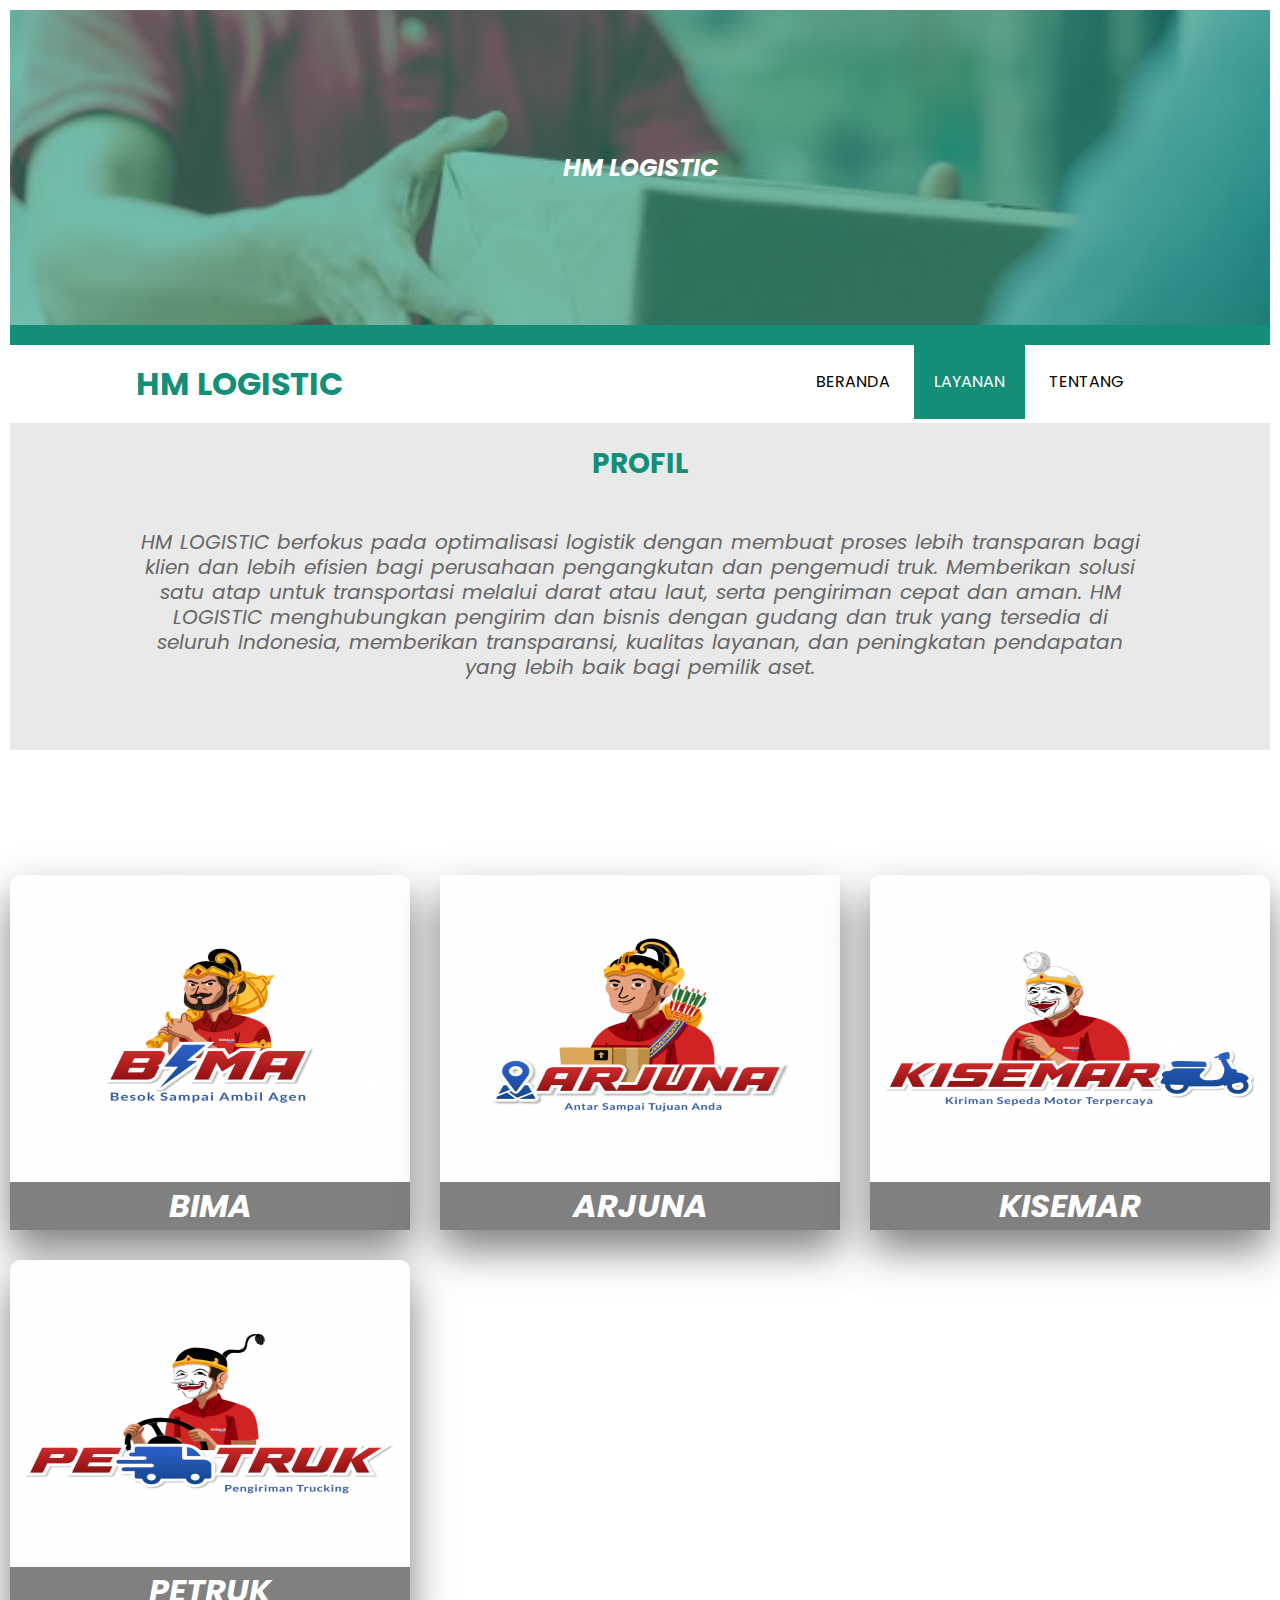
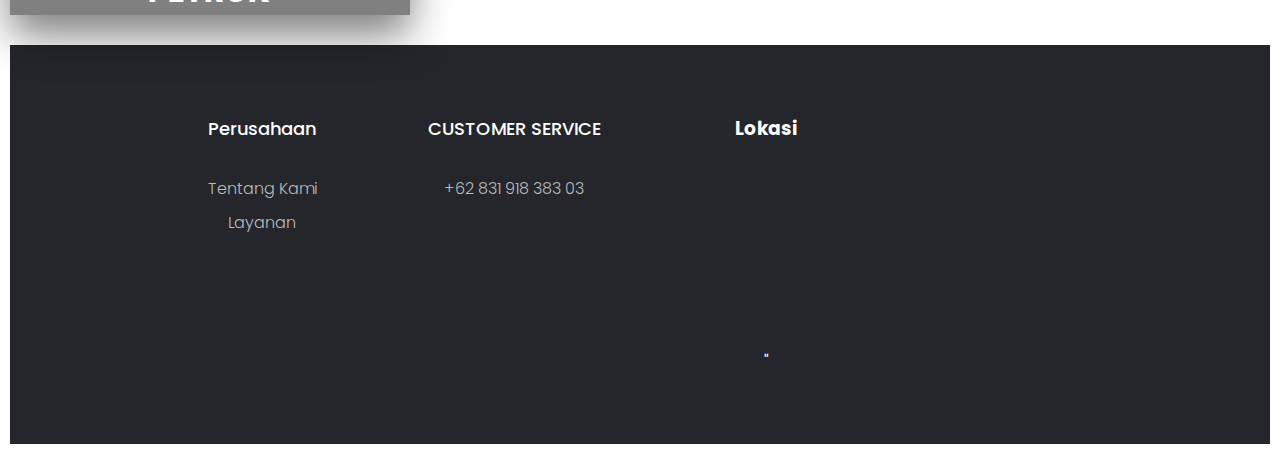
<file: index.html>
<!DOCTYPE html>
<html>
<head>
    <meta charset="utf-8">
    <meta name="viewport" content="width=device-width, initial-scale=1">
	<title>HM LOGISTIC</title>
    <link rel="stylesheet" type="text/css" href="css/style.css">
	<link rel="stylesheet" type="text/css" href="https://cdnjs.cloudflare.com/ajax/libs/font-awesome/5.13.0/css/all.min.css">
	<script src="https://code.jquery.com/jquery-3.5.1.min.js" integrity="sha256-9/aliU8dGd2tb6OSsuzixeV4y/faTqgFtohetphbbj0=" crossorigin="anonymous"></script>
</head>
<body>

    <!-- banner -->
	<section class="banner">
		<h2>HM LOGISTIC</h2>
    </section>

    <!-- loader -->
	<div class="bg-loader">
		<div class="loader"></div>
	</div>

	<!-- header -->
	<div class="medsos">
		<div class="container">
			<ul>
			</ul>
		</div>
	</div>
	<header>
		<div class="container">
			<h1><a href="index.html">HM LOGISTIC</a></h1>
			<ul>
				<li><a href="main.html">BERANDA</a></li>
				<li class="active"><a href="index.html">LAYANAN</a></li>
				<li><a href="about.html">TENTANG</a></li>
			</ul>
		</div>
	</header>

	<!-- about -->
	<section class="about">
		<div class="container">
			<h3>PROFIL</h3>
			<p>HM LOGISTIC berfokus pada optimalisasi logistik dengan membuat proses lebih transparan bagi klien dan lebih efisien bagi perusahaan pengangkutan dan pengemudi truk. 
				Memberikan solusi satu atap untuk transportasi melalui darat atau laut, serta pengiriman cepat dan aman.

			HM LOGISTIC menghubungkan pengirim dan bisnis dengan gudang dan truk yang tersedia di seluruh Indonesia, memberikan transparansi, kualitas layanan, dan peningkatan pendapatan yang lebih baik bagi pemilik aset.
            </p>
		</div>
	</section>

	<!-- layanan -->
	<div class ="top" id="layanan"><span>LAYANAN</span></div>
    <div class="wrap">
         
        <div class="box">         
            <img src ="bima.png">
            <div class="text">
			<a href="bima.html"><h1>BIMA</h1></a>
            </div>
        </div>
         
        <div class="box">
			<img src ="arjuna.png">
            <div class="text">
            <a href="arjuna.html"><h1>ARJUNA</h1></a>
            </div>
        </div>
         
        <div class="box">            
            <img src ="kisemar.png">
            <div class="text">
            	<a href="kisemar.html"><h1>KISEMAR</h1></a>
            </div>
        </div>

		<div class="box">            
            <img src ="petruk.png">
            <div class="text">
            	<a href="petruk.html"><h1>PETRUK</h1></a>
            </div>
        </div>
    </div>

	<!-- footer -->
		<footer class="footer">
			<div class="container">
				<div class="row">
					<div class="footer-col">
						<h4>Perusahaan</h4>
						<ul>
							<li><a href="about.html">Tentang Kami</a></li>
				
							<li><a href="index.html">Layanan</a></li>
						</ul>
					</div>
					<div class="footer-col">
						<h4>CUSTOMER SERVICE</h4>
						<ul>
							<li><a>+62 831 918 383 03</a></li>
						</ul>
					</div>
					<div class="footer-col">
						<h3>Lokasi</h3>
						<iframe src="https://www.google.com/maps/embed?pb=!1m14!1m12!1m3!1d415.35706232896547!2d112.67402240031392!3d-7.940458338225905!2m3!1f0!2f0!3f0!3m2!1i1024!2i768!4f13.1!5e0!3m2!1sid!2sid!4v1674738588515!5m2!1sid!2sid" width="270" height="200" style="border:0;" allowfullscreen="" loading="lazy" referrerpolicy="no-referrer-when-downgrade"></iframe>"
					</div>
					</div>
				</div>
			</div>
	   </footer>
	<!-- transition -->
	<head>   
		<style>
			body {
				animation: fadeInAnimation ease 3s;
				animation-iteration-count: 1;
				animation-fill-mode: forwards;
			}
			@keyframes fadeInAnimation {
				0% {
					opacity: 0;
				}
				100% {
					opacity: 1;
				}
			}
		</style>
	</head>

	<script type="text/javascript">
		$(document).ready(function(){
			$(".bg-loader").hide();
		})
	</script>
</body>
</html>
</file>
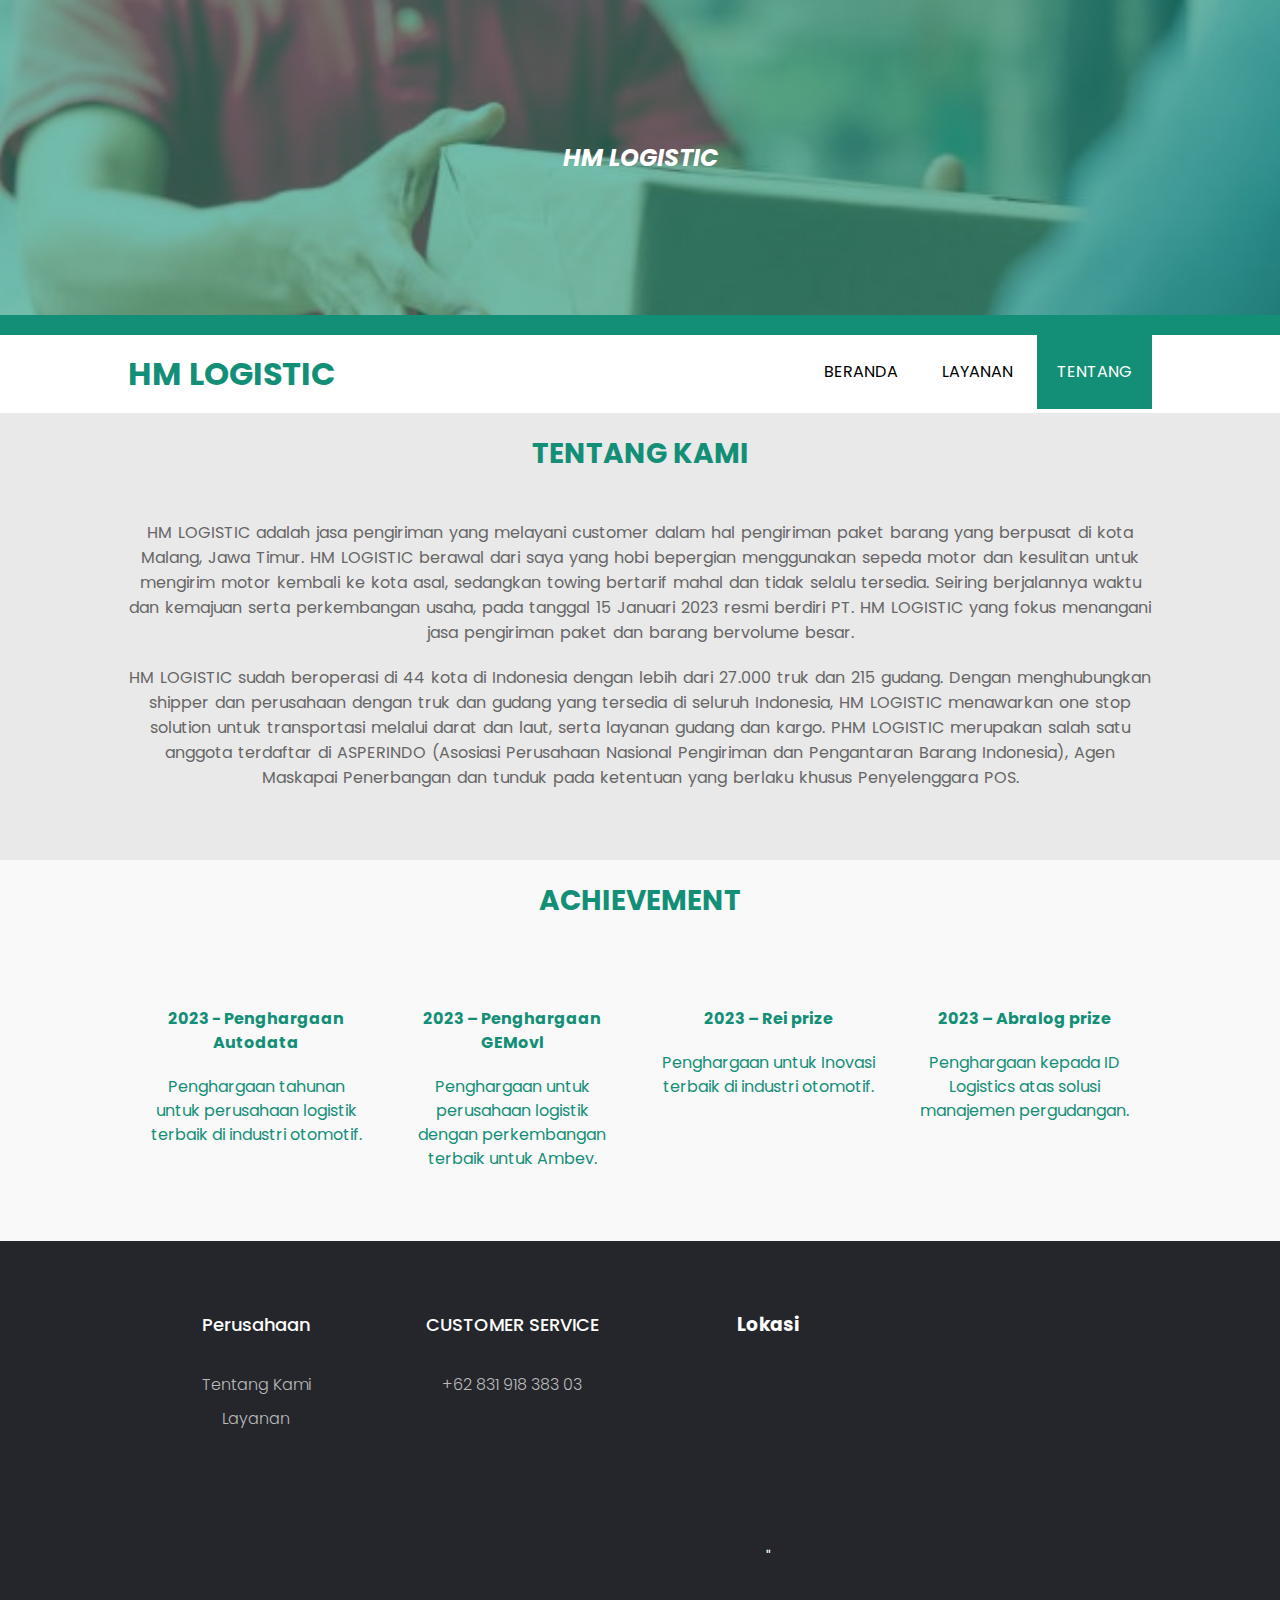
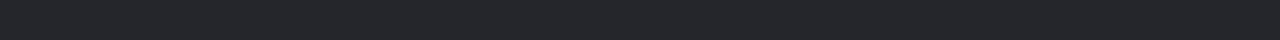
<file: about.html>
<!DOCTYPE html>
<html>
<head>
    <meta charset="utf-8">
    <meta name="viewport" content="width=device-width, initial-scale=1">
	<title>HM LOGISTIC</title>
    <link rel="stylesheet" type="text/css" href="css/about.css">
	<link rel="stylesheet" type="text/css" href="https://cdnjs.cloudflare.com/ajax/libs/font-awesome/5.13.0/css/all.min.css">
	<script src="https://code.jquery.com/jquery-3.5.1.min.js" integrity="sha256-9/aliU8dGd2tb6OSsuzixeV4y/faTqgFtohetphbbj0=" crossorigin="anonymous"></script>
</head>
<body>

    <!-- banner -->
	<section class="banner">
		<h2>HM LOGISTIC</h2>
    </section>

    <!-- loader -->
	<div class="bg-loader">
		<div class="loader"></div>
	</div>

	<!-- header -->
	<div class="medsos">
		<div class="container">
			<ul>
			</ul>
		</div>
	</div>
	<header>
		<div class="container">
			<h1><a href="main.html">HM LOGISTIC</a></h1>
			<ul>
				<li><a href="main.html">BERANDA</a></li>
				<li><a href="index.html">LAYANAN</a></li>
				<li class="active"><a href="about.html">TENTANG</a></li>
			</ul>
		</div>
	</header>

	<!-- about -->
	<section class="about">
		<div class="container">
			<h3>TENTANG KAMI</h3>
			<p>HM LOGISTIC adalah jasa pengiriman yang melayani customer dalam hal pengiriman paket barang yang berpusat di kota Malang, Jawa Timur. 
				HM LOGISTIC berawal dari saya yang hobi bepergian menggunakan sepeda motor dan kesulitan untuk mengirim motor kembali ke kota asal, sedangkan towing bertarif mahal dan tidak selalu tersedia.
				Seiring berjalannya waktu dan kemajuan serta perkembangan usaha, pada tanggal 15 Januari 2023 resmi berdiri PT. HM LOGISTIC yang fokus menangani jasa pengiriman paket dan barang bervolume besar.
			</p>
				<p>HM LOGISTIC sudah beroperasi di 44 kota di Indonesia dengan lebih dari 27.000 truk dan 215 gudang. 
				Dengan menghubungkan shipper dan perusahaan dengan truk dan gudang yang tersedia di seluruh Indonesia, 
				HM LOGISTIC menawarkan one stop solution untuk transportasi melalui darat dan laut, serta layanan gudang dan kargo.
				PHM LOGISTIC merupakan salah satu anggota terdaftar di ASPERINDO (Asosiasi Perusahaan Nasional Pengiriman dan Pengantaran Barang Indonesia), 
				Agen Maskapai Penerbangan dan tunduk pada ketentuan yang berlaku khusus Penyelenggara POS.</p>
				
		</div>
	</section>


	<!-- service -->
	<section class="service">
		<div class="container">
			<h3>ACHIEVEMENT</h3>
			<div class="box">
				<div class="col-4">
					<h4>2023 - Penghargaan Autodata</h4>
					<P>Penghargaan tahunan untuk perusahaan logistik terbaik di industri otomotif.</P>
				</div>
				<div class="col-4">
					<h4>2023 – Penghargaan GEMovl</h4>
					<p>Penghargaan untuk perusahaan logistik dengan perkembangan terbaik untuk Ambev.</p>
				</div>
				<div class="col-4">
					<h4>2023 – Rei prize</h4>
					<P>Penghargaan untuk Inovasi terbaik di industri otomotif.</P>					
				</div>
				<div class="col-4">
					<h4>2023 – Abralog prize</h4>
					<P>Penghargaan kepada ID Logistics atas solusi manajemen pergudangan.</P>
				</div>
			</div>
		</div>
	</section>

	<!-- footer -->
	<footer class="footer">
		<div class="container">
			<div class="row">
				<div class="footer-col">
					<h4>Perusahaan</h4>
					<ul>
						<li><a href="about.html">Tentang Kami</a></li>
						<li><a href="index.html">Layanan</a></li>
					</ul>
				</div>
				<div class="footer-col">
					<h4>CUSTOMER SERVICE</h4>
					<ul>
						<li><a>+62 831 918 383 03</a></li>
					</ul>
				</div>
				<div class="footer-col">
					<h3>Lokasi</h3>
					<iframe src="https://www.google.com/maps/embed?pb=!1m14!1m12!1m3!1d415.35706232896547!2d112.67402240031392!3d-7.940458338225905!2m3!1f0!2f0!3f0!3m2!1i1024!2i768!4f13.1!5e0!3m2!1sid!2sid!4v1674738588515!5m2!1sid!2sid" width="270" height="200" style="border:0;" allowfullscreen="" loading="lazy" referrerpolicy="no-referrer-when-downgrade"></iframe>"
				</div>
				</div>
			</div>
		</div>
   </footer>
	<!-- transition -->
	<head>   
		<style>
			body {
				animation: fadeInAnimation ease 3s;
				animation-iteration-count: 1;
				animation-fill-mode: forwards;
			}
			@keyframes fadeInAnimation {
				0% {
					opacity: 0;
				}
				100% {
					opacity: 1;
				}
			}
		</style>
	</head>

	<script type="text/javascript">
		$(document).ready(function(){
			$(".bg-loader").hide();
		})
	</script>
</body>
</html>
</file>
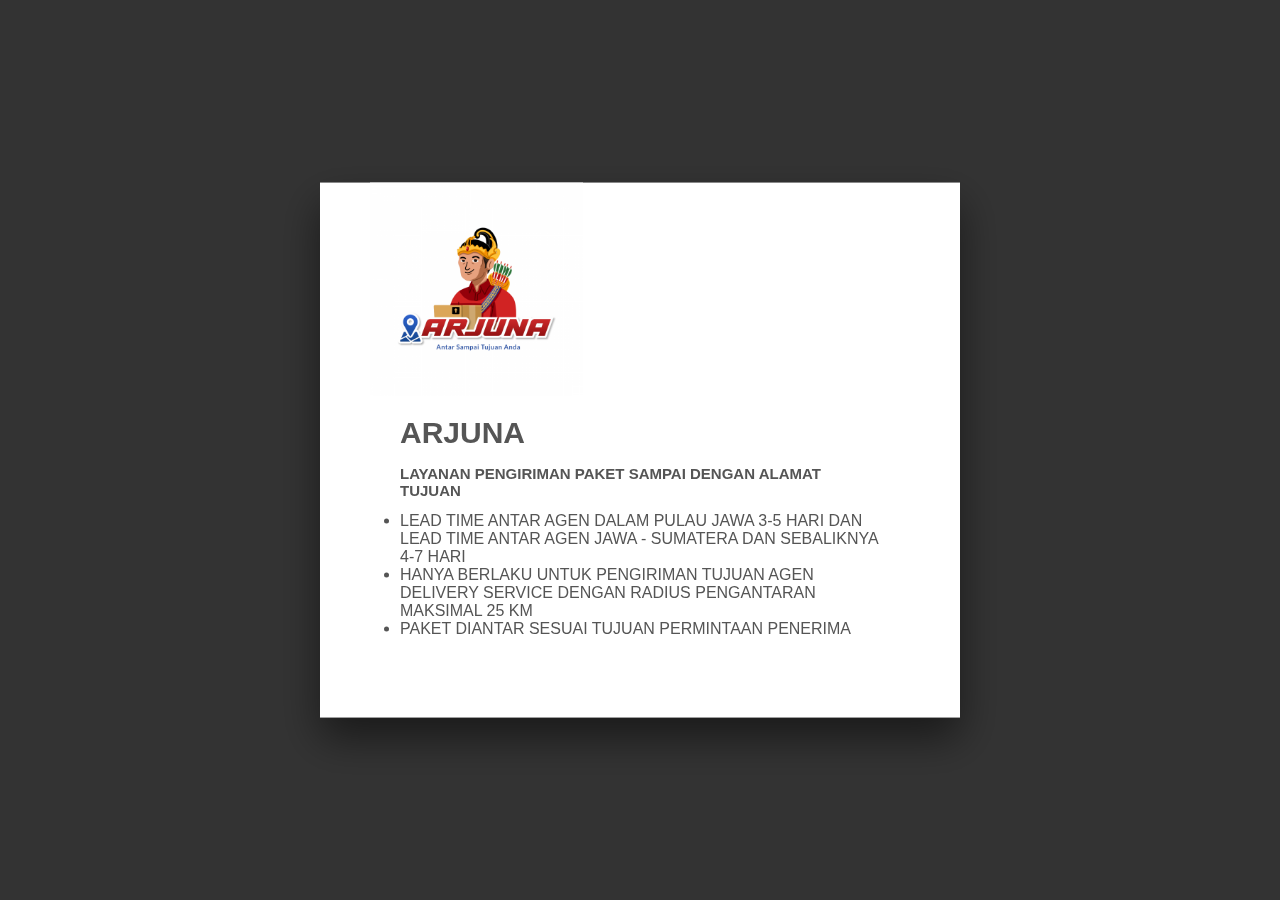
<file: arjuna.html>
<!DOCTYPE html>
<html>
<head>
    <meta charset="utf-8">
    <meta name="viewport" content="width=device-width, initial-scale=1">
	<title>HM LOGISTIC</title>
    <link rel="stylesheet" type="text/css" href="css/paket.css">
	<link rel="stylesheet" type="text/css" href="https://cdnjs.cloudflare.com/ajax/libs/font-awesome/5.13.0/css/all.min.css">
	<script src="https://code.jquery.com/jquery-3.5.1.min.js" integrity="sha256-9/aliU8dGd2tb6OSsuzixeV4y/faTqgFtohetphbbj0=" crossorigin="anonymous"></script>
</head>
<body>
    <div class="popup" id="popup">
		<div class="popup__content">
			<div class="popup__img">
				<img src="arjuna.png" alt="arjuna">
			</div>
			<div class="popup__header">
				<h1>ARJUNA</h1>
				<h2>Layanan pengiriman paket sampai dengan alamat tujuan</h2>
				<li><a> Lead time antar agen dalam pulau Jawa 3-5 hari dan lead time antar agen Jawa - Sumatera dan sebaliknya 4-7 hari</a></li>
				<li><a> Hanya berlaku untuk pengiriman tujuan Agen Delivery Service dengan radius pengantaran maksimal 25 km</a></li>
				<li><a> Paket diantar sesuai tujuan permintaan penerima</a></li>
			</div>
			<div class="popup__text">				
			</div>
		</div>
	</div>
</body>
</html>
</file>
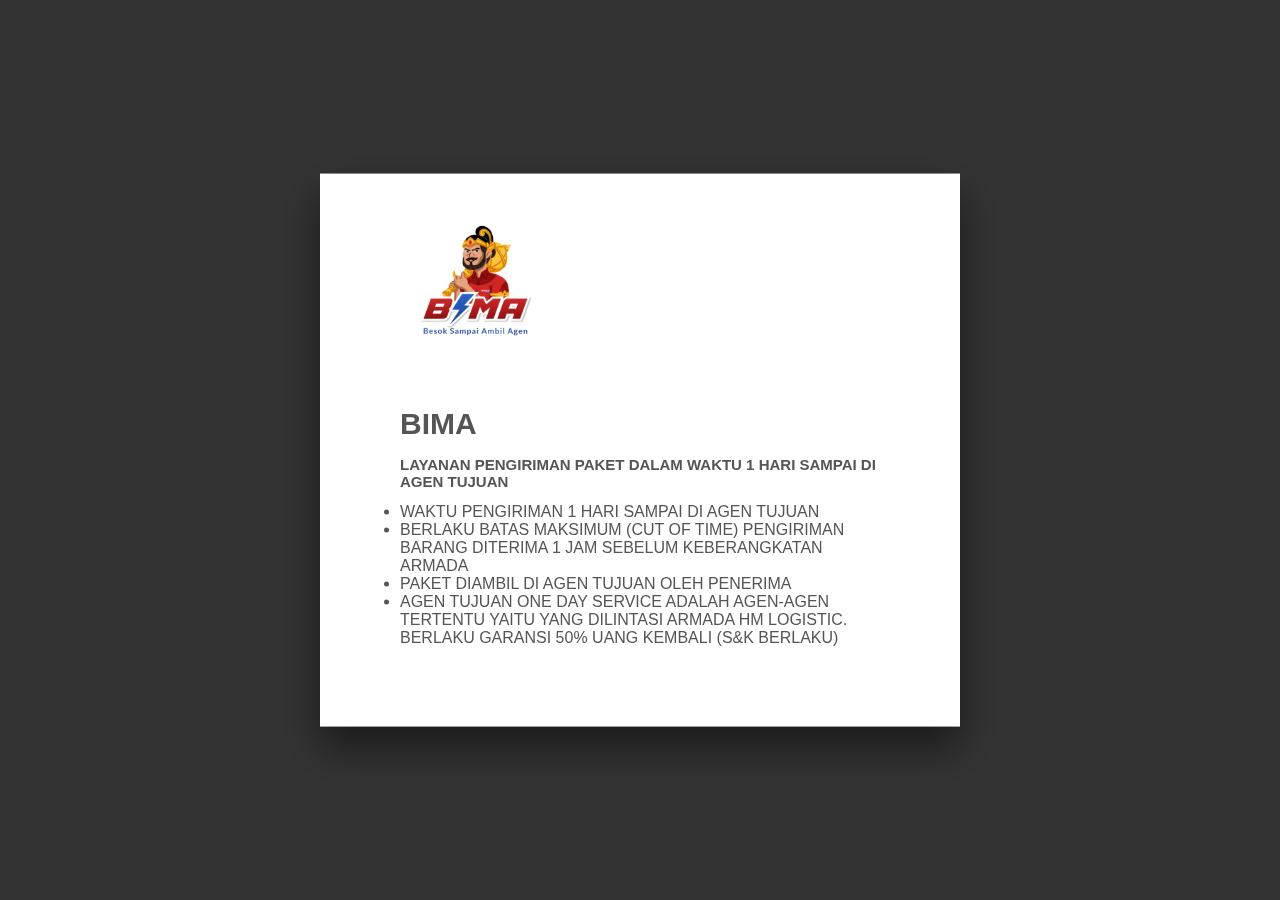
<file: bima.html>
<!DOCTYPE html>
<html>
<head>
    <meta charset="utf-8">
    <meta name="viewport" content="width=device-width, initial-scale=1">
	<title>HM LOGISTIC</title>
    <link rel="stylesheet" type="text/css" href="css/paket.css">
	<link rel="stylesheet" type="text/css" href="https://cdnjs.cloudflare.com/ajax/libs/font-awesome/5.13.0/css/all.min.css">
	<script src="https://code.jquery.com/jquery-3.5.1.min.js" integrity="sha256-9/aliU8dGd2tb6OSsuzixeV4y/faTqgFtohetphbbj0=" crossorigin="anonymous"></script>
</head>
<body>
    <div class="popup" id="popup">
		<div class="popup__content">
			<div class="popup__img">
				<img src='bima.png' alt="bima">
			</div>
			<div class="popup__header">
				<h1>BIMA</h1>
				<h2>Layanan Pengiriman Paket dalam waktu 1 hari sampai di agen tujuan</h2>
				<li><a> Waktu pengiriman 1 hari sampai di agen tujuan</a></li>
				<li><a> Berlaku batas maksimum (cut of time) pengiriman barang diterima 1 jam sebelum keberangkatan armada</a></li>
				<li><a> Paket diambil di Agen tujuan oleh penerima</a></li>
				<li><a> Agen tujuan One Day Service adalah agen-agen tertentu yaitu yang dilintasi armada HM LOGISTIC. Berlaku Garansi 50% Uang Kembali (S&K Berlaku)</a></li>
			</div>
			<div class="popup__text">				
			</div>
		</div>
	</div>
</body>
</html>
</file>
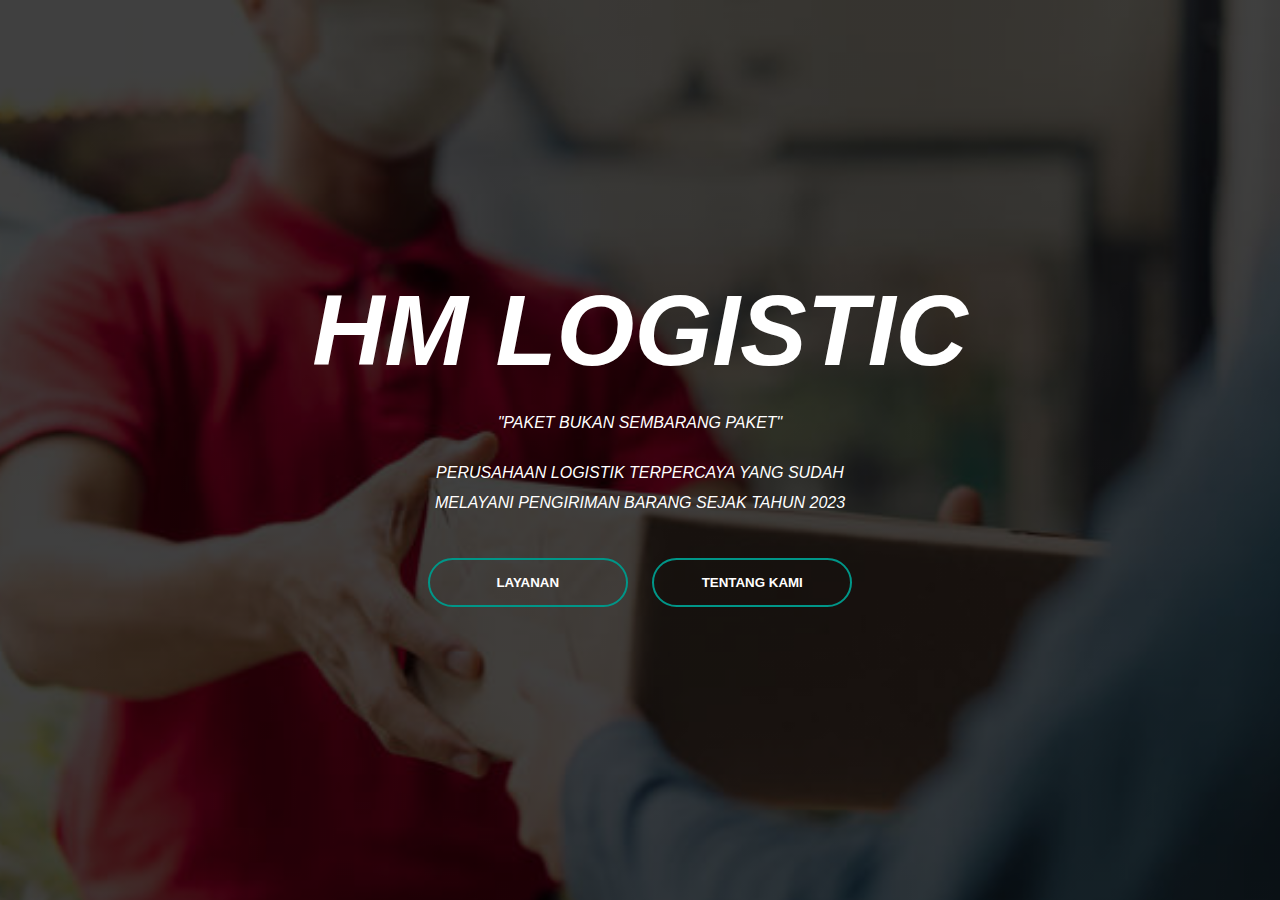
<file: home.html>
<html>
    <head>
        <title>HM LOGISTIC</title>
        <link rel="stylesheet" type="text/css" href="css/main.css">
    </head>
    <body>
       <div class="banner">
        <div class="navbar">
        </div>

        <div class="content">
            <hl class="bold">HM LOGISTIC</hl>
            <p><strong>"PAKET BUKAN SEMBARANG PAKET"</strong></p>
            <p>PERUSAHAAN LOGISTIK TERPERCAYA YANG SUDAH<br> MELAYANI PENGIRIMAN BARANG
            SEJAK TAHUN 2023</p>
            </p>

            <div>
                <button type="button" onclick="location.href='index.html'">LAYANAN</button>
                <button type="button" onclick="location.href='about.html'">TENTANG KAMI</button>
            </div>
        </div>
       </div>
        
    </body>
    <style>
        body {
            animation: fadeInAnimation ease 3s;
            animation-iteration-count: 1;
            animation-fill-mode: forwards;
        }
        @keyframes fadeInAnimation {
            0% {
                opacity: 0;
            }
            100% {
                opacity: 1;
            }
        }
    </style>
</html>
</file>
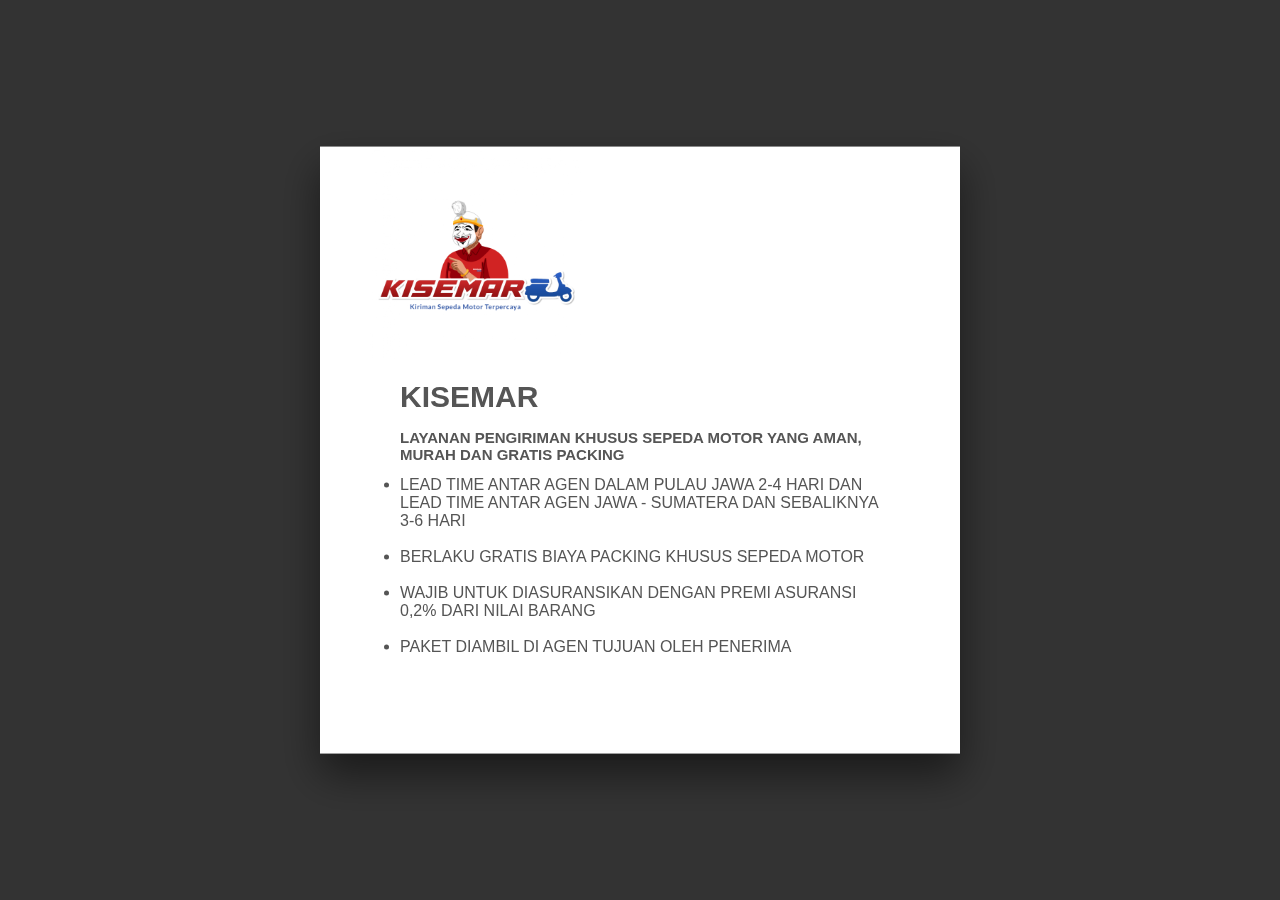
<file: kisemar.html>
<!DOCTYPE html>
<html>
<head>
    <meta charset="utf-8">
    <meta name="viewport" content="width=device-width, initial-scale=1">
	<title>HM LOGISTIC</title>
    <link rel="stylesheet" type="text/css" href="css/paket.css">
	<link rel="stylesheet" type="text/css" href="https://cdnjs.cloudflare.com/ajax/libs/font-awesome/5.13.0/css/all.min.css">
	<script src="https://code.jquery.com/jquery-3.5.1.min.js" integrity="sha256-9/aliU8dGd2tb6OSsuzixeV4y/faTqgFtohetphbbj0=" crossorigin="anonymous"></script>
</head>
<body>
    <div class="popup" id="popup">
		<div class="popup__content">
			<div class="popup__img">
				<img src='kisemar.png' alt="kisemar">
			</div>
			<div class="popup__header">
				<h1>KISEMAR</h1>
				<h2>Layanan pengiriman khusus sepeda motor yang aman, murah dan gratis packing</h2>
				<li><a> Lead time antar agen dalam pulau Jawa 2-4 hari dan lead time antar agen Jawa - Sumatera dan sebaliknya 3-6 hari</a></li><br>
				<li><a> Berlaku gratis biaya packing khusus sepeda motor</a></li><br>
				<li><a> Wajib untuk diasuransikan dengan premi asuransi 0,2% dari nilai barang</a></li><br>
                <li><a> Paket diambil di Agen tujuan oleh penerima</a></li><br>
			</div>
			<div class="popup__text">				
			</div>
		</div>
	</div>
</body>
</html>
</file>
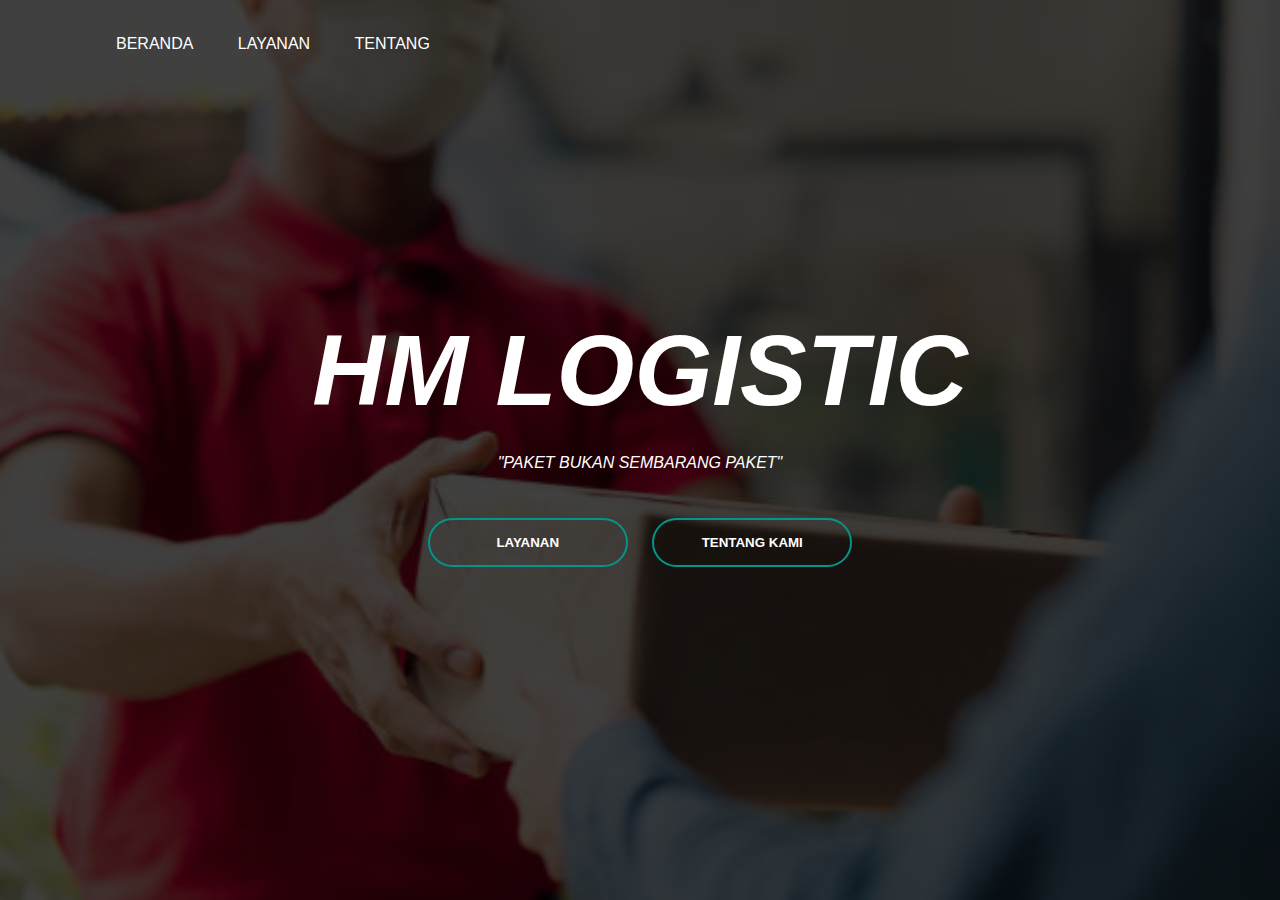
<file: main.html>
<html>
    <head>
        <title>HM LOGISTIC</title>
        <link rel="stylesheet" type="text/css" href="css/main.css">
    </head>
    <body>
       <div class="banner">
        <div class="navbar">
            <ul>
                <li class="active"><a href="main.html">BERANDA</a></li>
				<li><a href="index.html">LAYANAN</a></li>
				<li><a href="about.html">TENTANG</a></li>
			</ul>
        </div>

        <div class="content">
            <hl class="bold">HM LOGISTIC</hl>
            <p><strong>"PAKET BUKAN SEMBARANG PAKET"</strong></p>

            <div>
                <button type="button" onclick="location.href='index.html'">LAYANAN</button>
                <button type="button" onclick="location.href='about.html'">TENTANG KAMI</button>
            </div>
        </div>
       </div>
        
    </body>
    <style>
        body {
            animation: fadeInAnimation ease 3s;
            animation-iteration-count: 1;
            animation-fill-mode: forwards;
        }
        @keyframes fadeInAnimation {
            0% {
                opacity: 0;
            }
            100% {
                opacity: 1;
            }
        }
    </style>
</html>
</file>
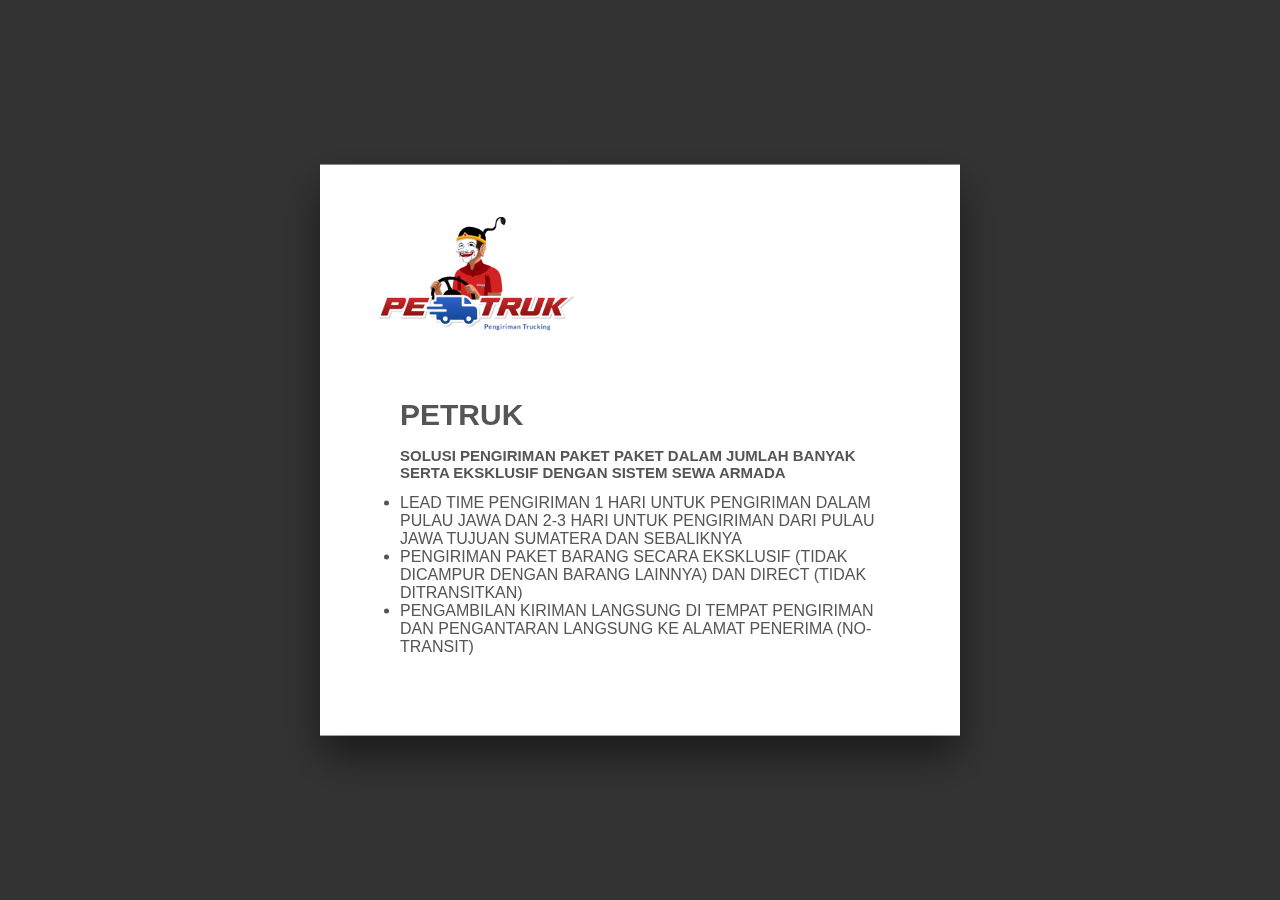
<file: petruk.html>
<!DOCTYPE html>
<html>
<head>
    <meta charset="utf-8">
    <meta name="viewport" content="width=device-width, initial-scale=1">
	<title>HM LOGISTIC</title>
    <link rel="stylesheet" type="text/css" href="css/paket.css">
	<link rel="stylesheet" type="text/css" href="https://cdnjs.cloudflare.com/ajax/libs/font-awesome/5.13.0/css/all.min.css">
	<script src="https://code.jquery.com/jquery-3.5.1.min.js" integrity="sha256-9/aliU8dGd2tb6OSsuzixeV4y/faTqgFtohetphbbj0=" crossorigin="anonymous"></script>
</head>
<body>
    <div class="popup" id="popup">
		<div class="popup__content">
			<div class="popup__img">
				<img src='petruk.png' alt="petruk">
			</div>
			<div class="popup__header">
				<h1>PETRUK</h1>
				<h2>Solusi pengiriman paket paket dalam jumlah banyak serta eksklusif dengan sistem sewa armada</h2>
				<li><a> Lead time pengiriman 1 hari untuk pengiriman dalam Pulau Jawa dan 2-3 hari untuk pengiriman dari Pulau Jawa Tujuan Sumatera dan sebaliknya</a></li>
				<li><a> Pengiriman paket barang secara eksklusif (tidak dicampur dengan barang lainnya) dan direct (tidak ditransitkan)</a></li>
				<li><a>  Pengambilan kiriman langsung di tempat pengiriman dan pengantaran langsung ke alamat penerima (no-transit)</a></li>
			</div>
			<div class="popup__text">				
			</div>
		</div>
	</div>
</body>
</html>
</file>
<file: css/style.css>
@import url('https://fonts.googleapis.com/css2?family=Poppins:wght@300;400;500;600;700&display=swap');
*{
	padding:0;
	margin:0;
	font-family: 'Poppins', sans-serif;
}
a {
	color: inherit;
	text-decoration: none;
}
.myVideo {
    position: fixed;
    right: 0;
    bottom: 0;
    min-width: 100%;
    min-height: 100%;
}
.medsos {
	padding: 10px 0;
	background-color: #148F77;
}
.medsos ul li {
	display: inline-block;
	color: #fff;
	margin-right: 10px;
}
.container {
	width:80%;
	margin:0 auto;
}
.container:after {
	content:'';
	display: block;
	clear: both;
}
header h1 {
	float: left;
	padding:15px 0;
	color: #148F77;
}
header ul {
	float: right;
}
header ul li {
	display: inline-block;
}
header ul li a {
	padding:25px 20px;
	display: inline-block;
}
header ul li a:hover {
	background-color: #148F77;
	color: #fff;
}
.active {
	background-color: #148F77;
	color: #fff;
}
.banner {
	height: 35vh;
	background-image: url('../img/backcopy.jpg');
	background-size: cover;
	position: relative;
	display: flex;
	justify-content: center;
	align-items: center;
	font-style: italic;
}
.banner:after {
	content:'';
	display: block;
	position: absolute;
	top: 0;
	left: 0;
	right: 0;
	bottom: 0;
	background-color: rgba(20, 143, 119, .6);
}
.banner h2 {
	color: #fff;
	z-index: 1;
}
section h3 {
	text-align: center;
	font-size: 28px;
	padding:20px 0;
	color: #148F77;
	margin-bottom: 25px;
}
.about,
.service {
	padding-bottom: 50px;
	background-color: #E9E9E9;
}
.about p {
	color: #666;
	word-spacing: 2px;
	line-height: 25px;
	margin-bottom: 20px;
	text-align: center;
	text-align-last: center;
    
}
.service {
	background-color: #f9f9f9;
}

.box {
	color: #148F77;
}
.penemu {
	background-color: #E9E9E9;
	text-align: center;
}
.sangpenemu {
    width: 100%;
    position: relative;
    display: flex;
    flex-wrap: wrap;
}
body {
	padding: 10px;
	font-family: Arial;
}
.top{
	font-size: 3em;
	font-weight: bold;
	text-align: center;
	margin-top: 30px;
	font-size: 30px;
	color: white;
}
.wrap{
    display: grid;
    grid-template-columns: repeat(auto-fit, minmax(300px, 1fr));
    grid-gap: 30px;
    max-width: 1300px;
    margin: auto;
    margin-top: 50px;
	margin-bottom: 30px;
}
.box{
    background: white;
    border-radius: 10px;
	box-shadow: 0 20px 40px rgba(0,0,0,0.5);
}
.arjunaimg {
	background-image: url(../img/arjuna.png);
	width:100%;
    height: 300px;
}
img{
    width:100%;
    height: 300px;
}
.fa{
    line-height: 30px;
    width:30px;
    height: 30px;
    position: relative;
    text-align: center;
    background-color: gray;
}
.text{
    text-align: center;
	font-style: italic;
    color:#fff;
	background-color: gray;
}
p{
    font-size:20px;
	font-style: italic;
}
.box:after {
	display: block;
	clear: both;
}
.box .col-4 {
	width: 25%;
	padding:20px;
	box-sizing: border-box;
	text-align: center;
	float: left;
}
.icon {
	width:70px;
	height:70px;
	border:1px solid;
	border-radius: 50%;
	text-align: center;
	line-height: 70px;
	font-size: 20px;
	margin:0 auto;
}
.box .col-4 h4 {
	margin:20px 0;
}
footer {
	padding:30px 0;
	background-color: #333;
	color: #fff;
	text-align: center;
}
@import url('https://fonts.googleapis.com/css2?family=Poppins:wght@300;400;500;600;700&display=swap');
body{
	line-height: 1.5;
	font-family: 'Poppins', sans-serif;
}
*{
	margin:0;
	padding:0;
	box-sizing: border-box;
}
.container{
	max-width: 1170px;
	margin:auto;
}
.row{
	display: flex;
	flex-wrap: wrap;
}
ul{
	list-style: none;
}
.footer{
	background-color: #24262b;
    padding: 70px 0;
}
.footer-col{
   width: 25%;
   padding: 0 15px;
}
.footer-col h4{
	font-size: 18px;
	color: #ffffff;
	text-transform: capitalize;
	margin-bottom: 35px;
	font-weight: 500;
	position: relative;
}
.footer-col h4::before{
	content: '';
	position: absolute;
	display: flex;
	left:0;
	bottom: -10px;
	box-sizing: border-box;
	width: 300px;
}
.footer-col ul li:not(:last-child){
	margin-bottom: 10px;
}
.footer-col ul li a{
	font-size: 16px;
	text-transform: capitalize;
	color: #ffffff;
	text-decoration: none;
	font-weight: 300;
	color: #bbbbbb;
	display: block;
	transition: all 0.3s ease;
}
.footer-col ul li a:hover{
	color: #ffffff;
	padding-left: 8px;
}
.footer-col .social-links a{
	display: inline-block;
	height: 40px;
	width: 40px;
	background-color: rgba(255,255,255,0.2);
	margin:0 10px 10px 0;
	text-align: center;
	line-height: 40px;
	border-radius: 50%;
	color: #ffffff;
	transition: all 0.5s ease;
}
.footer-col .social-links a:hover{
	color: #24262b;
	background-color: #ffffff;
}

/*responsive*/
@media(max-width: 767px){
  .footer-col{
    width: 50%;
    margin-bottom: 30px;
}
}
@media(max-width: 574px){
  .footer-col{
    width: 100%;
}
}
.bg-loader {
	background-color: #eee;
	position: fixed;
	top: 0;
	left: 0;
	right: 0;
	bottom: 0;
	z-index: 9999;
	display: flex;
	justify-content: center;
	align-items: center;
}
.bg-loader .loader {
	width:100px;
	height: 100px;
	border:3px solid #fff;
	border-radius: 50%;
	border-top-color: #148F77;
	border-right-color: #148F77;
	border-bottom-color: #148F77;
	animation: puterin .8s linear infinite;
	font-size: 20px;
}
.label {
	background-color: #148F77;
	color: #fff;
}
@keyframes puterin {
	100% {
		transform: rotate(360deg);
	}
}
@media screen and (max-width: 768px){
	.container {
		width:90%;
	}
	header h1 {
		text-align: center;
		float: none;
	}
	header ul {
		text-align: center;
		float: none;
	}
	.box .col-4 {
		width:100%;
		float: none;
		margin-bottom: 20px;
	}
}
</file>
<file: css/about.css>
@import url('https://fonts.googleapis.com/css2?family=Poppins:wght@300;400;500;600;700&display=swap');
*{
	padding:0;
	margin:0;
	font-family: 'Poppins', sans-serif;
}
a {
	color: inherit;
	text-decoration: none;
}
.myVideo {
    position: fixed;
    right: 0;
    bottom: 0;
    min-width: 100%;
    min-height: 100%;
}
.medsos {
	padding: 10px 0;
	background-color: #148F77;
}
.medsos ul li {
	display: inline-block;
	color: #fff;
	margin-right: 10px;
}
.container {
	width:80%;
	margin:0 auto;
}
.container:after {
	content:'';
	display: block;
	clear: both;
}
header h1 {
	float: left;
	padding:15px 0;
	color: #148F77;
}
header ul {
	float: right;
}
header ul li {
	display: inline-block;
}
header ul li a {
	padding:25px 20px;
	display: inline-block;
}
header ul li a:hover {
	background-color: #148F77;
	color: #fff;
}
.active {
	background-color: #148F77;
	color: #fff;
}
.banner {
	height: 35vh;
	background-image: url('../img/backcopy.jpg');
	background-size: cover;
	position: relative;
	display: flex;
	justify-content: center;
	align-items: center;
	font-style: italic;
}
.banner:after {
	content:'';
	display: block;
	position: absolute;
	top: 0;
	left: 0;
	right: 0;
	bottom: 0;
	background-color: rgba(20, 143, 119, .6);
}
.banner h2 {
	color: #fff;
	z-index: 1;
}
section h3 {
	text-align: center;
	font-size: 28px;
	padding:20px 0;
	color: #148F77;
	margin-bottom: 25px;
}
.about,
.service {
	padding-bottom: 50px;
	background-color: #E9E9E9;
}
.about p {
	color: #666;
	word-spacing: 2px;
	line-height: 25px;
	margin-bottom: 20px;
	text-align: center;
	text-align-last: center;
    
}
.service {
	background-color: #f9f9f9;
}
.box {
	color: #148F77;
}
.penemu {
	background-color: #E9E9E9;
	text-align: center;
}
.img-eye {
	margin: auto;
	display: block;
	width: 200px;
	align-items: center;
	display: contents;
}
.box:after {
	clear: both;
}
.box .col-4 {
	width: 25%;
	padding:20px;
	box-sizing: border-box;
	text-align: center;
	float: left;
}
.icon {
	width:70px;
	height:70px;
	border:1px solid;
	border-radius: 50%;
	text-align: center;
	line-height: 70px;
	font-size: 20px;
	margin:0 auto;
}
.box .col-4 h4 {
	margin:20px 0;
}
footer {
	padding:30px 0;
	background-color: #333;
	color: #fff;
	text-align: center;
}
@import url('https://fonts.googleapis.com/css2?family=Poppins:wght@300;400;500;600;700&display=swap');
body{
	line-height: 1.5;
	font-family: 'Poppins', sans-serif;
}
*{
	margin:0;
	padding:0;
	box-sizing: border-box;
}
.container{
	max-width: 1170px;
	margin:auto;
}
.row{
	display: flex;
	flex-wrap: wrap;
}
ul{
	list-style: none;
}
.footer{
	background-color: #24262b;
    padding: 70px 0;
}
.footer-col{
   width: 25%;
   padding: 0 15px;
}
.footer-col h4{
	font-size: 18px;
	color: #ffffff;
	text-transform: capitalize;
	margin-bottom: 35px;
	font-weight: 500;
	position: relative;
}
.footer-col h4::before{
	content: '';
	position: absolute;
	left:0;
	bottom: -10px;
	box-sizing: border-box;
	width: 50px;
}
.footer-col ul li:not(:last-child){
	margin-bottom: 10px;
}
.footer-col ul li a{
	font-size: 16px;
	text-transform: capitalize;
	color: #ffffff;
	text-decoration: none;
	font-weight: 300;
	color: #bbbbbb;
	display: block;
	transition: all 0.3s ease;
}
.footer-col ul li a:hover{
	color: #ffffff;
	padding-left: 8px;
}
.footer-col .social-links a{
	display: inline-block;
	height: 40px;
	width: 40px;
	background-color: rgba(255,255,255,0.2);
	margin:0 10px 10px 0;
	text-align: center;
	line-height: 40px;
	border-radius: 50%;
	color: #ffffff;
	transition: all 0.5s ease;
}
.footer-col .social-links a:hover{
	color: #24262b;
	background-color: #ffffff;
}

/*responsive*/
@media(max-width: 767px){
  .footer-col{
    width: 50%;
    margin-bottom: 30px;
}
}
@media(max-width: 574px){
  .footer-col{
    width: 100%;
}
}
.bg-loader {
	background-color: #eee;
	position: fixed;
	top: 0;
	left: 0;
	right: 0;
	bottom: 0;
	z-index: 9999;
	display: flex;
	justify-content: center;
	align-items: center;
}
.bg-loader .loader {
	width:100px;
	height: 100px;
	border:3px solid #fff;
	border-radius: 50%;
	border-top-color: #148F77;
	border-right-color: #148F77;
	border-bottom-color: #148F77;
	animation: puterin .8s linear infinite;
	font-size: 20px;
}
.label {
	background-color: #148F77;
	color: #fff;
}
@keyframes puterin {
	100% {
		transform: rotate(360deg);
	}
}
@media screen and (max-width: 768px){
	.container {
		width:90%;
	}
	header h1 {
		text-align: center;
		float: none;
	}
	header ul {
		text-align: center;
		float: none;
	}
	.box .col-4 {
		width:100%;
		float: none;
		margin-bottom: 20px;
	}
}
</file>
<file: css/paket.css>
.popup {
	width: 100%;
	height: 100vh;
	background-color: rgba(0,0,0,0.8);
	position: fixed;
	top: 0;
	left: 0;
}
.popup__content {
	width: 50%;
	background-color: #fff;
	box-shadow: 0 20px 40px rgba(0,0,0,0.5);

	position: absolute;
	top: 50%;
	left: 50%;
	transform: translate(-50%, -50%);

	transition: all 0.5s 0.1s;
    font-family: sans-serif;
}
.popup__img {
	display: flex;
	width: 100%;
	margin-bottom: 0px;
	margin-left: 50px;
}
.popup__img img {
	display: block;
	width: 33.3333%;
}
.popup__header {
	text-align: left;
	text-transform: uppercase;
	color: #555;
	margin-bottom: 80px;
	margin-left: 80px;
	margin-right: 80px;
}
.popup__header h1 {
	font-size: 30px;
	margin-bottom: 15px;
}
.popup__header h2 {
	font-size: 15px;
}
.popup__text {
	padding: 0 36px;
	line-height: 1.4;
}
.popup__text p:not(:last-child) {
	margin-bottom: 16px;
}
.popup__target {
	opacity: 1;
	visibility: visible;
}
.popup__close:link
.popup__close:visited {
	position: absolute;
	top: 12px;
	right: 20px;
	text-decoration: none;
	color: #000;
	font-size: 30px;
	display: inline-block;
	line-height: 1;
	transition: all 0.3s;
}


.popup__close:hover
.popup__close:active {
	color: #555;
}
</file>
<file: css/main.css>
*{
    margin: 0;
    padding: 0;
    font-family: sans-serif;
}
.banner{
    width: 100%;
    height: 100vh;
    background-image: linear-gradient(rgba(0,0,0,0.75),rgba(0,0,0,0.75)) ,url('../img/background.jpg');
    background-size: cover;
    background-position: center;
}
.navbar{
    width: 85%;
    margin: auto;
    padding: 35px 0;
    display: flex;
    align-items: center;
    justify-content: space-between;
}
.logo{
    width: 230px;
    cursor: pointer;
}
.navbar ul li{
    list-style: none;
    display: inline-block;
    margin: 0 20px;
    position: relative;
}
.navbar ul li a{
    text-decoration: none;
    color: #fff;
    text-transform: uppercase;

}
.navbar ul li::after{
    content: '';
    height: 3px;
    width: 0%;
    background: #009688;
    position: absolute;
    left: 0;
    bottom: -10px;
    transition: 0.2s;
}
.navbar ul li:hover::after{
    width: 100%;
}
.content{
    width: 100%;
    position: absolute;
    top: 50%;
    transform: translateY(-50%);
    text-align: center;
    color: #fff;
    font-style: italic;
}
.content hl{
    font-size: 100px;
    margin-top: 80px;
}
.content p{
    margin: 20px auto;
    font-weight: 100;
    line-height: 30px;
}
button{
    width: 200px;
    padding: 15px 0;
    text-align: center;
    margin: 20px 10px;
    border-radius: 25px;
    font-weight: bold;
    border: 2px solid #009688;
    background: transparent;
    color: #fff;
    cursor: pointer;
    position: relative;
    overflow: hidden;
}
span{
    background: #009688;
    height: 100%;
    width: 0;
    border-radius: 25px;
    position: absolute;
    left: 0;
    bottom: 0;
    z-index: -1;
    transition: 0.2s;
}
button:hover span{
    width: 100%;
}
button:hover{
    border: none;
}
.bold{
    font-weight: bold;
}
</file>
